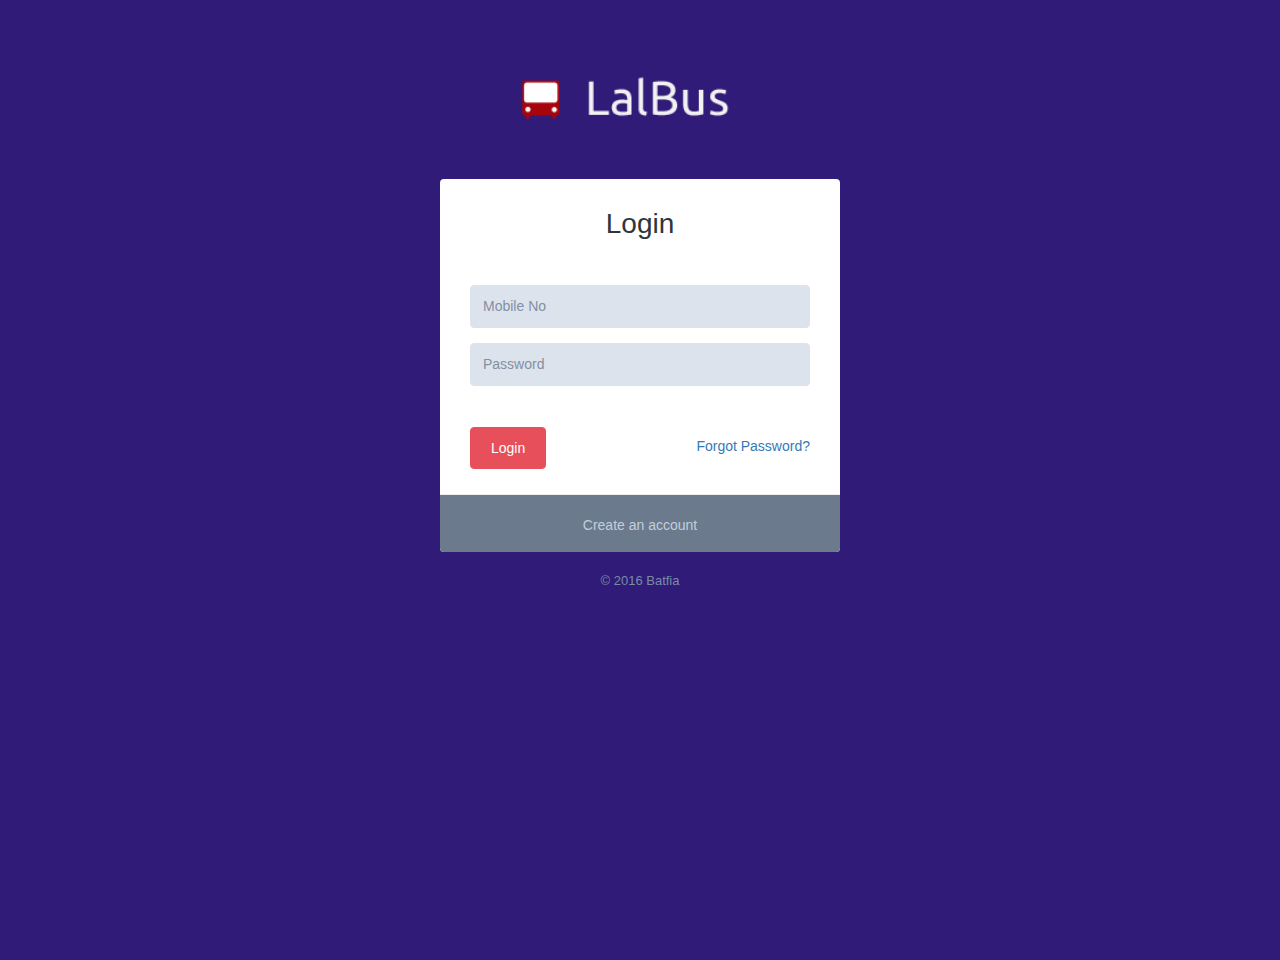
<file: login.html>
﻿<!DOCTYPE html>
<html>

<head>
	<meta http-equiv="Content-Type" content="text/html; charset=UTF-8">
	<title>Login | LalBus</title>
	<meta name="viewport" content="width=device-width, initial-scale=1">
	<link rel="icon" href="./img/favicon.png">
	<link rel="canonical" href="">
	<link rel="stylesheet" href="./css/screen.css">
	<script src="js/login.js"></script>
	<script src="js/main.js"></script>

	<style type="text/css">
		html {
			height: 100%;
		}
		
		.page-inner {
			display: table;
			width: 100%;
			font-family: 'Maven Pro';
		}
	</style>
</head>

<body class="login">

	<div class="logo">
		<a href=""><img style="width: 20%;" src="./img/logo-w.png?res" alt="Lalbus"></a>
	</div>

	<div id="errorMessageContent" class="content" style="display: none; color: red">
		<div id="errorMessages"></div>
	</div>

	<div class="content">

		<form class="login-form" action="#" method="POST">
			<h3 class="form-title font-dark">Login</h3>
			<br>
			<div class="form-group">
				<input class="form-control form-control-solid placeholder-no-fix" type="text" autocomplete="off"
					   placeholder="Mobile No" name="mob_no" required="">
			</div>
			<div class="form-group">
				<input class="form-control form-control-solid placeholder-no-fix" type="password" autocomplete="off"
					   placeholder="Password" name="password" required="">
			</div>
			<div class="form-actions">
				<button type="button" class="btn red" onclick="validateLogin()">Login</button>
				<a class="forget-password" href="">Forgot Password?</a>
			</div>
			
			<div class="create-account">
				<p>
					<a href="signup.php">Create an account</a>
				</p>
			</div>
		</form>

	</div>

	<div class="copyright">© 2016 Batfia</div>
</body>

</html>
</file>
